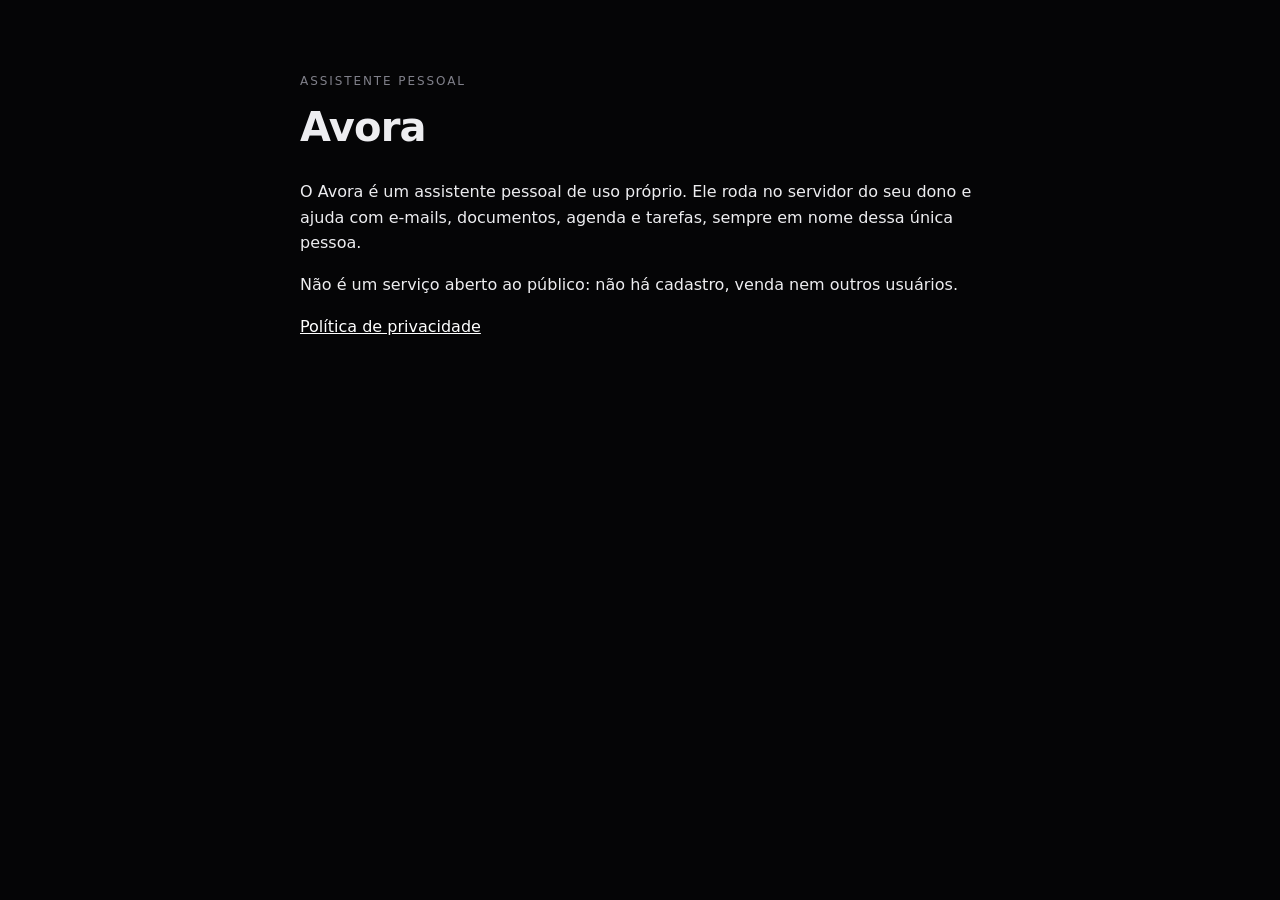
<file: index.html>
<!doctype html>
<html lang="pt-BR">
<head>
<meta charset="utf-8">
<meta name="viewport" content="width=device-width, initial-scale=1">
<title>Avora</title>
<link rel="stylesheet" href="style.css">
</head>
<body>
<main>
  <p class="eyebrow">Assistente pessoal</p>
  <h1>Avora</h1>
  <p>O Avora é um assistente pessoal de uso próprio. Ele roda no servidor do seu dono e ajuda com e-mails, documentos, agenda e tarefas, sempre em nome dessa única pessoa.</p>
  <p>Não é um serviço aberto ao público: não há cadastro, venda nem outros usuários.</p>
  <p><a href="privacidade.html">Política de privacidade</a></p>
</main>
</body>
</html>
</file>
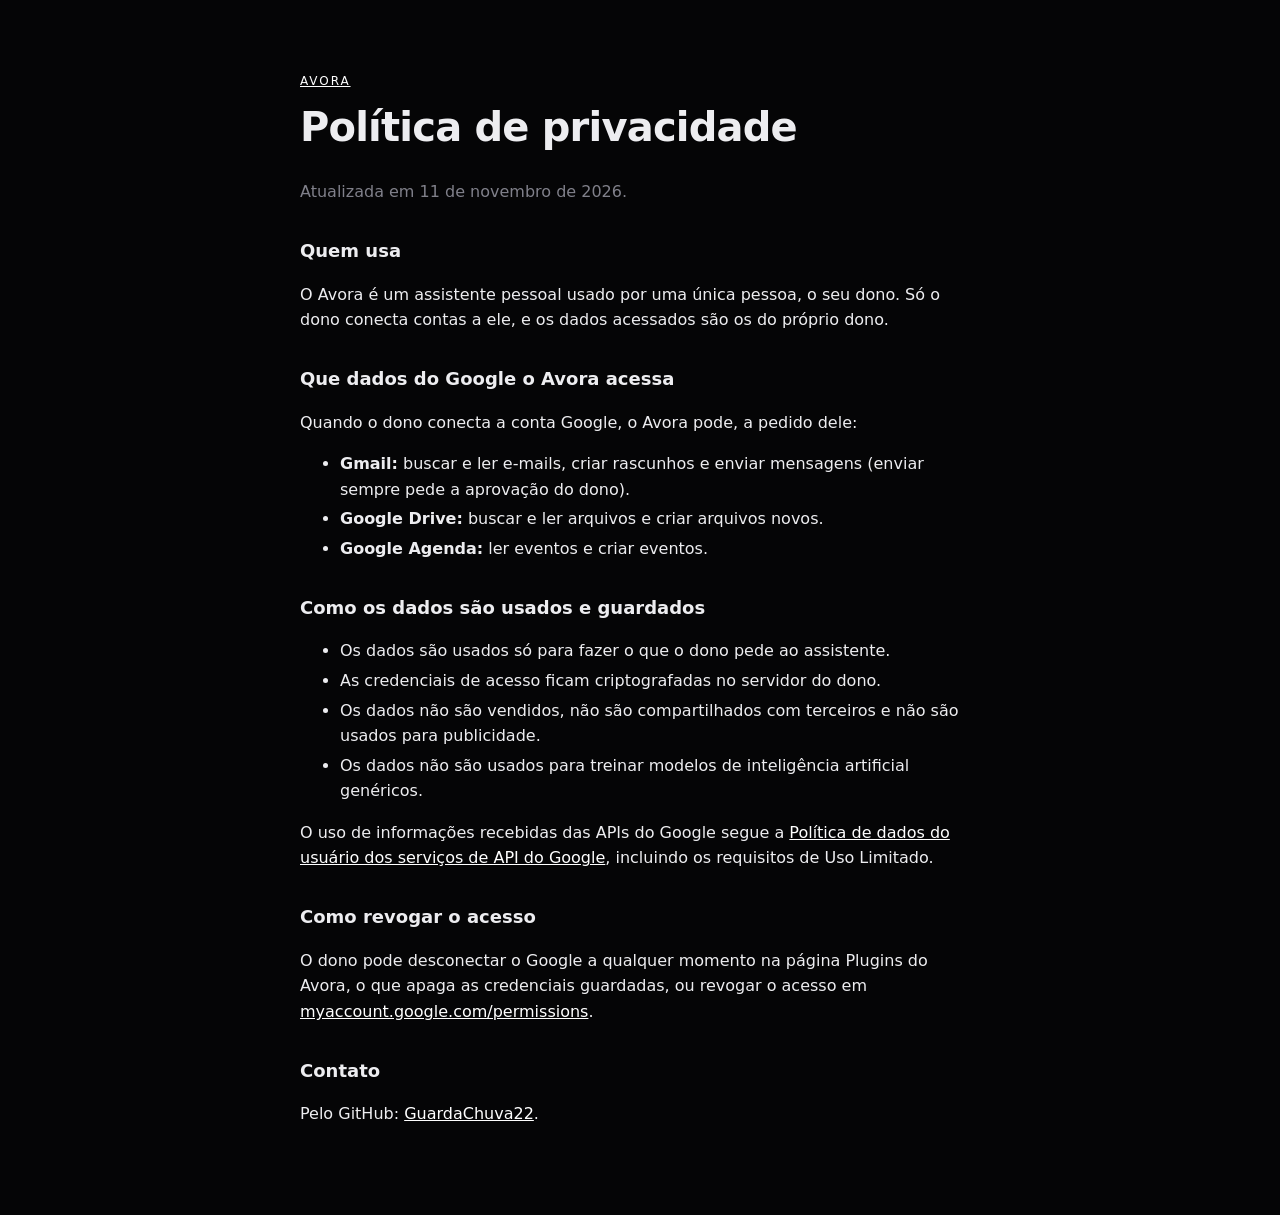
<file: privacidade.html>
<!doctype html>
<html lang="pt-BR">
<head>
<meta charset="utf-8">
<meta name="viewport" content="width=device-width, initial-scale=1">
<title>Avora: política de privacidade</title>
<link rel="stylesheet" href="style.css">
</head>
<body>
<main>
  <p class="eyebrow"><a href="./">Avora</a></p>
  <h1>Política de privacidade</h1>
  <p class="muted">Atualizada em 11 de novembro de 2026.</p>

  <h2>Quem usa</h2>
  <p>O Avora é um assistente pessoal usado por uma única pessoa, o seu dono. Só o dono conecta contas a ele, e os dados acessados são os do próprio dono.</p>

  <h2>Que dados do Google o Avora acessa</h2>
  <p>Quando o dono conecta a conta Google, o Avora pode, a pedido dele:</p>
  <ul>
    <li><strong>Gmail:</strong> buscar e ler e-mails, criar rascunhos e enviar mensagens (enviar sempre pede a aprovação do dono).</li>
    <li><strong>Google Drive:</strong> buscar e ler arquivos e criar arquivos novos.</li>
    <li><strong>Google Agenda:</strong> ler eventos e criar eventos.</li>
  </ul>

  <h2>Como os dados são usados e guardados</h2>
  <ul>
    <li>Os dados são usados só para fazer o que o dono pede ao assistente.</li>
    <li>As credenciais de acesso ficam criptografadas no servidor do dono.</li>
    <li>Os dados não são vendidos, não são compartilhados com terceiros e não são usados para publicidade.</li>
    <li>Os dados não são usados para treinar modelos de inteligência artificial genéricos.</li>
  </ul>
  <p>O uso de informações recebidas das APIs do Google segue a <a href="https://developers.google.com/terms/api-services-user-data-policy">Política de dados do usuário dos serviços de API do Google</a>, incluindo os requisitos de Uso Limitado.</p>

  <h2>Como revogar o acesso</h2>
  <p>O dono pode desconectar o Google a qualquer momento na página Plugins do Avora, o que apaga as credenciais guardadas, ou revogar o acesso em <a href="https://myaccount.google.com/permissions">myaccount.google.com/permissions</a>.</p>

  <h2>Contato</h2>
  <p>Pelo GitHub: <a href="https://github.com/GuardaChuva22">GuardaChuva22</a>.</p>
</main>
</body>
</html>
</file>
<file: style.css>
:root { color-scheme: dark; }
body { margin: 0; background: #050506; color: #ededf0; font: 16px/1.6 "Segoe UI", system-ui, sans-serif; }
main { max-width: 680px; margin: 0 auto; padding: 72px 20px; }
h1 { font-size: 40px; margin: 4px 0 20px; letter-spacing: -0.02em; }
h2 { font-size: 18px; margin: 32px 0 8px; }
.eyebrow { text-transform: uppercase; letter-spacing: 0.16em; font-size: 12px; color: #80808a; margin: 0; }
.muted { color: #80808a; }
a { color: #ffffff; }
li { margin: 4px 0; }
</file>
